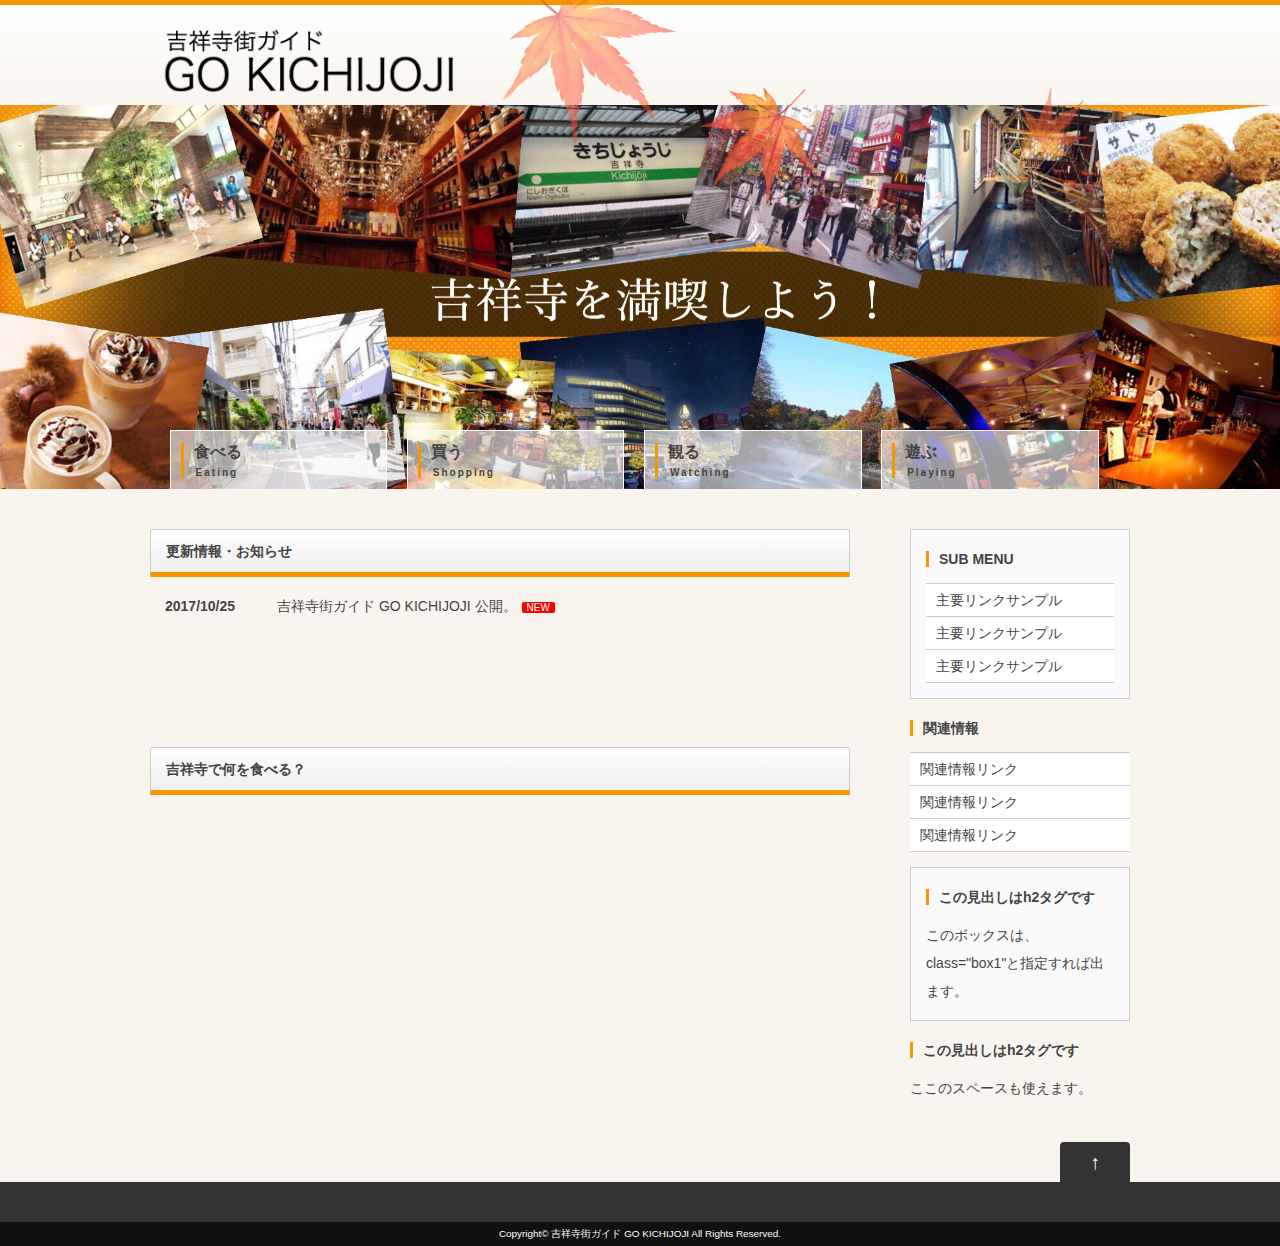
<file: index.html>
<!DOCTYPE html>
<html lang="ja">
<head>
<meta charset="UTF-8">
<meta http-equiv="X-UA-Compatible" content="IE=edge">
<title>吉祥寺街ガイド GO KICHIJOJI ホームページ</title>
<meta name="viewport" content="width=device-width, initial-scale=1">
<meta name="description" content="吉祥寺の紹介サイト。食べる・買う・観る・遊ぶの4つをテーマに吉祥寺の魅力を伝える">
<meta name="keywords" content="吉祥寺,東京,観光,買い物,レストラン">
<link rel="stylesheet" href="css/slide.css">
<link rel="stylesheet" href="css/style.css">
<script type="text/javascript" src="js/openclose.js"></script>
<!--[if lt IE 9]>
<script src="https://oss.maxcdn.com/html5shiv/3.7.2/html5shiv.min.js"></script>
<script src="https://oss.maxcdn.com/respond/1.4.2/respond.min.js"></script>
<![endif]-->
</head>

<body id="top">

<header>
<div id="inner">
<h1 id="logo"><a href="index.html"><img src="images/logo.png" width="300" height="50" alt="吉祥寺街ガイド GO KICHIJOJI"></a></h1>
</div>
<!--/inner-->
</header>

<!--スマホ用（480px以下端末）メニュー-->
<nav id="menubar-s">
<ul>
<li><a href="index.html">ホーム</a></li>
<li><a href="eat.html">食べる</a></li>
<li><a href="shop.html">買う</a></li>
<li><a href="watch.html">観る</a></li>
<li><a href="play.html">遊ぶ</a></li>
</ul>
</nav>

<div id="menu-mainimg">
<!--PC向け（481px以上）スライドショー-->
<aside id="mainimg">
<img src="images/1.jpg" alt="" id="slide1"/>
<img src="images/2.jpg" alt="" id="slide2"/>
<img src="images/3.jpg" alt="" id="slide3"/>
</aside>
<!--スマホ向け（480px以下）スライドショー-->
<aside id="mainimg-s">
<img src="images/1s.jpg" alt="" id="slide1s"/>
<img src="images/2s.jpg" alt="" id="slide2s"/>
<img src="images/3s.jpg" alt="" id="slide3s"/>
</aside>
<!--もみじ画像-->
<img src="images/headerimg.png" id="headerimg" alt="">
<!--PC用（481px以上端末）メニュー-->
<nav id="menubar">
<ul>
<li><a href="eat.html"><b>食べる</b><span><b>Eating</b></span></a></li>
<li><a href="shop.html"><b>買う</b><span><b>Shopping</b></span></a></li>
<li><a href="watch.html"><b>観る</b><span><b>Watching</b></span></a></li>
<li><a href="play.html"><b>遊ぶ</b><span><b>Playing</b></span></a></li>
</ul>
</nav>
</div>
<!--/menu-mainimg-->

<div id="contents">

<div id="main">

<section id="new">
<h2 id="newinfo_hdr" class="close">更新情報・お知らせ</h2>
<dl id="newinfo">
<dt>2017/10/25</dt>
<dd>吉祥寺街ガイド GO KICHIJOJI 公開。<span class="newicon">NEW</span></dd>
</dl>
</section>

<section>

<h2>吉祥寺で何を食べる？</h2>

</section>

</div>
<!--/main-->

<div id="sub">

<nav class="box1">
<h2>SUB MENU</h2>
<ul class="submenu mb10">
<li><a href="#">主要リンクサンプル</a></li>
<li><a href="#">主要リンクサンプル</a></li>
<li><a href="#">主要リンクサンプル</a></li>
</ul>
</nav>

<aside>
<h2>関連情報</h2>
<ul class="submenu">
<li><a href="#">関連情報リンク</a></li>
<li><a href="#">関連情報リンク</a></li>
<li><a href="#">関連情報リンク</a></li>
</ul>
</aside>

<div class="box1">
<section>
<h2>この見出しはh2タグです</h2>
<p>このボックスは、class="box1"と指定すれば出ます。</p>
</section>
</div>
<!--/box1-->

<section>
<h2>この見出しはh2タグです</h2>
<p>ここのスペースも使えます。</p>
</section>

</div>
<!--/sub-->

<p id="pagetop"><a href="#">↑ </a></p>

</div>
<!--/contents-->

<footer>

<div id="footermenu">
<ul>
</ul>
</div>
<!--/footermenu-->

<div id="copyright">
<small>Copyright&copy; <a href="index.html">吉祥寺街ガイド GO KICHIJOJI</a> All Rights Reserved.</small>
</div>

</footer>

<!--スマホ用更新情報　480px以下-->
<script type="text/javascript">
if (OCwindowWidth() <= 480) {
	open_close("newinfo_hdr", "newinfo");
}
</script>

<!--メニューの３本バー-->
<div id="menubar_hdr" class="close"><span></span><span></span><span></span></div>
<!--メニューの開閉処理条件設定　480px以下-->
<script type="text/javascript">
if (OCwindowWidth() <= 480) {
	open_close("menubar_hdr", "menubar-s");
}
</script>
</body>
</html>
</file>
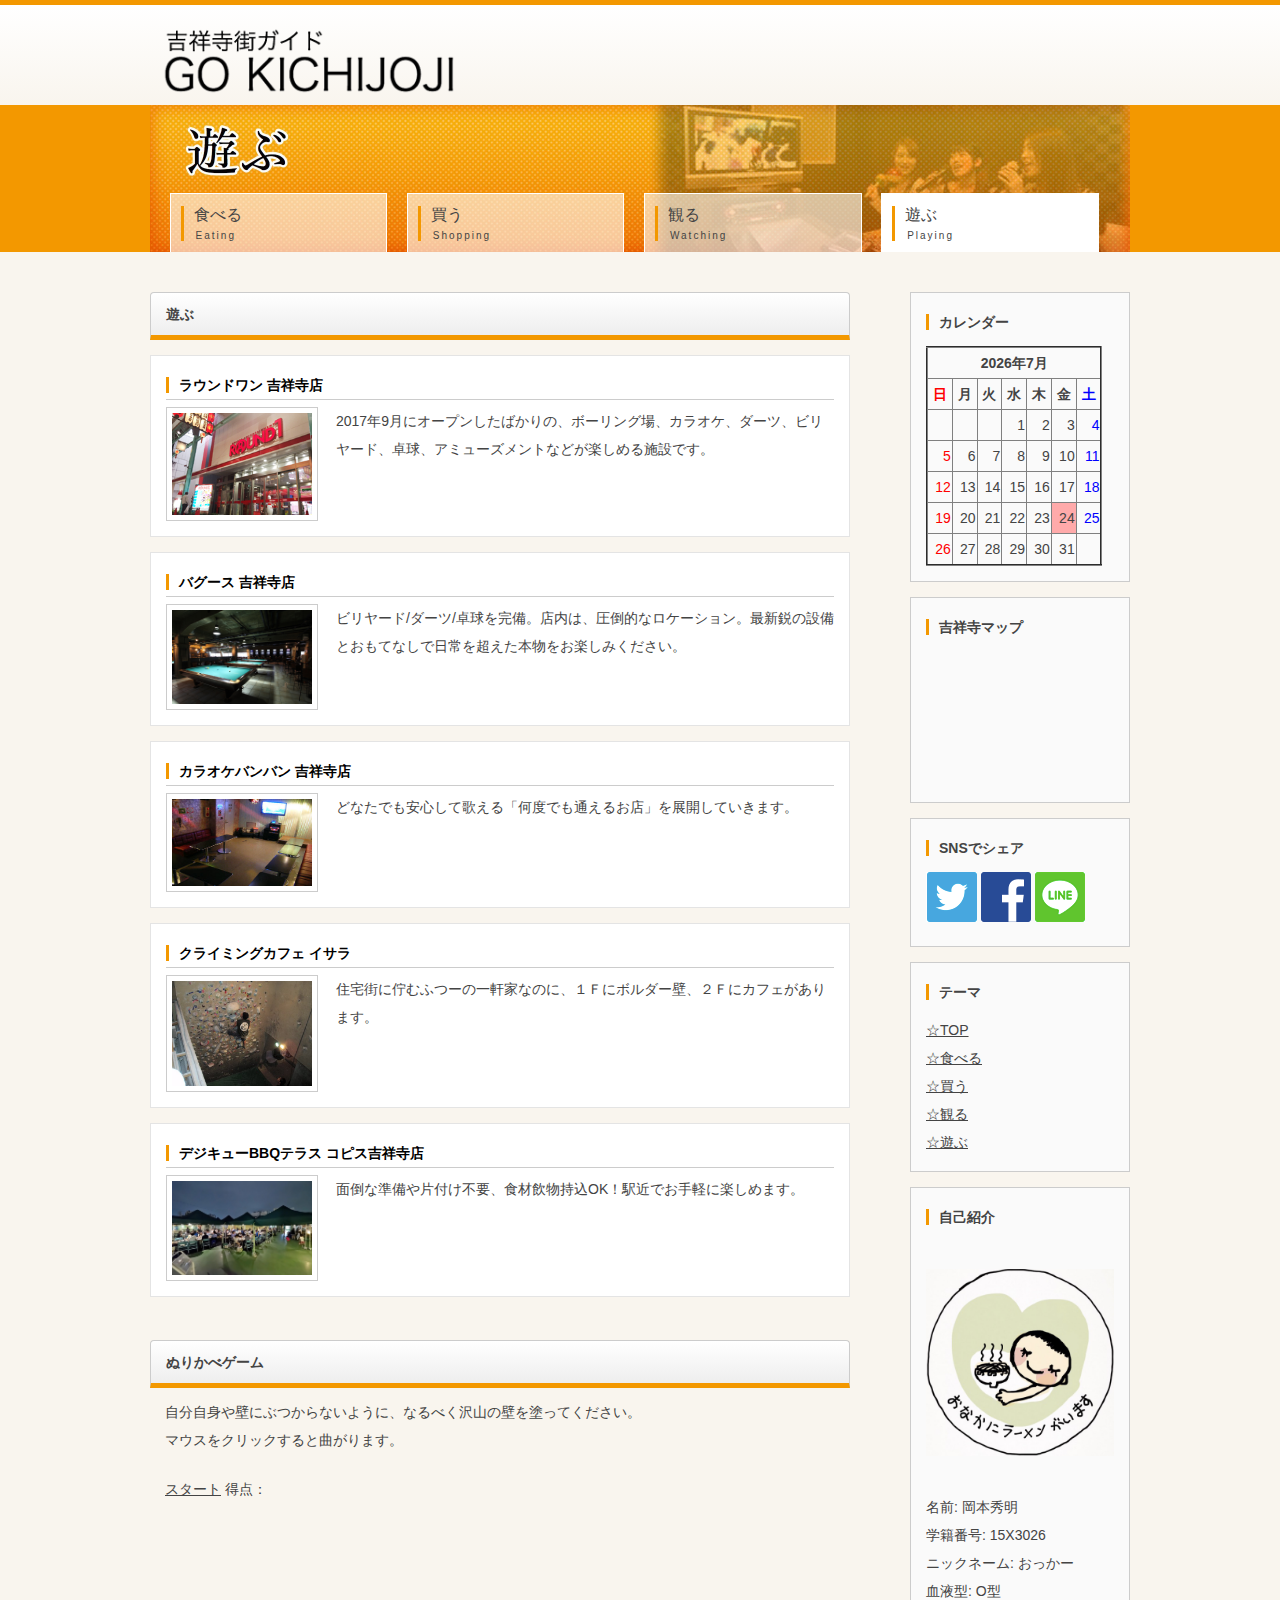
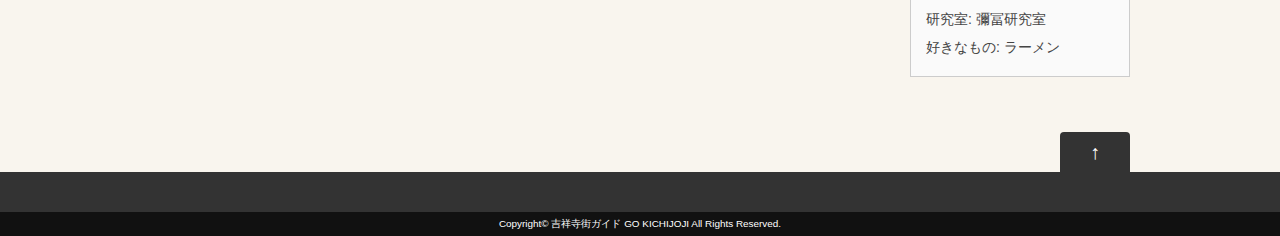
<file: play.html>
<!DOCTYPE html>
<html lang="ja">
<head>
<meta charset="UTF-8">
<meta http-equiv="X-UA-Compatible" content="IE=edge">
<title>吉祥寺街ガイド GO KICHIJOJI ホームページ</title>
<meta name="viewport" content="width=device-width, initial-scale=1">
<meta name="description" content="吉祥寺の紹介サイト。食べる・買う・観る・遊ぶの4つをテーマに吉祥寺の魅力を伝える">
<meta name="keywords" content="吉祥寺,東京,観光,買い物,レストラン">
<link rel="stylesheet" href="css/slide.css">
<link rel="stylesheet" href="css/style.css">
<script type="text/javascript" src="js/openclose.js"></script>
<!--[if lt IE 9]>
<script src="https://oss.maxcdn.com/html5shiv/3.7.2/html5shiv.min.js"></script>
<script src="https://oss.maxcdn.com/respond/1.4.2/respond.min.js"></script>
<![endif]-->
</head>

<body>

<header>
<div id="inner">
<h1 id="logo"><a href="index.html"><img src="images/logo.png" width="300" height="50" alt="吉祥寺街ガイド GO KICHIJOJI"></a></h1>
</div>
<!--/inner-->
</header>

<div id="menu-mainimg">
<aside id="mainimg">
<img src="images/img_play.jpg" alt=""/>
</aside>
<!--メニュー-->
<nav id="menubar">
<ul>
<li><a href="eat.html">食べる<span>Eating</span></a></li>
<li><a href="shop.html">買う<span>Shopping</span></a></li>
<li><a href="watch.html">観る<span>Watching</span></a></li>
<li class="current"><a href="play.html">遊ぶ<span>Playing</span></a></li>
</ul>
</nav>
</div>
<!--/menu-mainimg-->

<div id="contents">

<div id="main">

<section>

<h2>遊ぶ</h2>

<section class="list">
<a href="room2.html">
<h4>ラウンドワン 吉祥寺店</h4>
<figure><img src="images/play1.jpg" alt="写真の説明"></figure>
<p>2017年9月にオープンしたばかりの、ボーリング場、カラオケ、ダーツ、ビリヤード、卓球、アミューズメントなどが楽しめる施設です。</p>
</a>
</section>

<section class="list">
<a href="room2.html">
<h4>バグース 吉祥寺店</h4>
<figure><img src="images/play2.jpg" alt="写真の説明"></figure>
<p>ビリヤード/ダーツ/卓球を完備。店内は、圧倒的なロケーション。最新鋭の設備とおもてなしで日常を超えた本物をお楽しみください。</p>
</a>
</section>

<section class="list">
<a href="room2.html">
<h4>カラオケバンバン 吉祥寺店</h4>
<figure><img src="images/play3.jpg" alt="写真の説明"></figure>
<p>どなたでも安心して歌える「何度でも通えるお店」を展開していきます。</p>
</a>
</section>

<section class="list">
<a href="room2.html">
<h4>クライミングカフェ イサラ</h4>
<figure><img src="images/play4.jpg" alt="写真の説明"></figure>
<p>住宅街に佇むふつーの一軒家なのに、１Ｆにボルダー壁、２Ｆにカフェがあります。</p>
</a>
</section>

<section class="list">
<a href="room2.html">
<h4>デジキューBBQテラス コピス吉祥寺店</h4>
<figure><img src="images/play5.jpg" alt="写真の説明"></figure>
<p>面倒な準備や片付け不要、食材飲物持込OK！駅近でお手軽に楽しめます。</p>
</a>
</section>

<br>

</section>

<h2>ぬりかべゲーム</h2>
<p>自分自身や壁にぶつからないように、なるべく沢山の壁を塗ってください。<br>マウスをクリックすると曲がります。<br></p>

<section>
<script src="http://ajax.googleapis.com/ajax/libs/jquery/1.7.0/jquery.min.js"></script>
<script>
$(function() {
  $('#start').click(function() {
    $(this).hide();

    // 変数初期化
    var FLEN = 16;                  // フィールドの大きさ
    var px = 0, py = 1;             // プレイヤー座標
    var pd = 1;                     // プレイヤー方向(0:上 1:右 2:下 3:左)
    var score = 0;                  // 得点

    // フィールドを表示する。
    var field = '';
    for (var y = 0; y < FLEN; y++) {
      for (var x = 0; x < FLEN; x++) {
        field += '<span id="field_' + x + '_' + y + '">';
        if (x == 0 || x == FLEN - 1 || y == 0 || y == FLEN - 1) field += '■';
        else field += '□';
        field += '</span>';
      }
      field += '<br>';
    }
    $('#field').html(field);

    // マウス押下時に移動方向を時計回りに90度動かす。
    $(document).mousedown(function() {
      pd = (pd + 1) % 4;
      return false;
    })

    // 100ms毎に繰り返し
    var id = setInterval(function() {
      // 移動と当たり判定
      if (pd == 0) py--;
      else if (pd == 1) px++;
      else if (pd == 2) py++;
      else px--;
      var item = $('#field_' + px + '_' + py);
      if (item.html() == '□') {
        score++;
        $('#score').html(score);
      } else {
        clearInterval(id);
        $('#start').show();
      }
      item.html('●');
    }, 100);
  });
});

</script>
</section>
<section>
<div id="field"></div>
<p><a id="start" href="javascript:void(0)">スタート</a> 得点：<span id="score"></span></p>
</section>

</div>
<!--/main-->

<div id="sub">

<div class="box1">
<section>
<h2>カレンダー</h2>
<script language="javascript">
//日付と時間の設定
now = new Date();
year = now.getYear();
if (year < 1900) year += 1900;
mon = now.getMonth()+1;
day = now.getDate();
you = now.getDay();

//曜日の選択肢
youbi = new Array("&nbsp;日&nbsp;","&nbsp;月&nbsp;","&nbsp;火&nbsp;","&nbsp;水&nbsp;","&nbsp;木&nbsp;","&nbsp;金&nbsp;","&nbsp;土&nbsp;");
youbi_color = new Array("ff0000","","","","","","0000ff");

//表示の設定
today = year + "年" + mon + "月" + day + "日" + "(<font color='" + youbi_color[you] + "'>" + youbi[you] + "</font>)";

//画面に表示
//document.write(today);
//document.write("<hr>");

//1日
fday = new Date(year+"/"+mon+"/1");
fyou = fday.getDay();
//末日
    lday = new Array(31,28,31,30,31,30,31,31,30,31,30,31);
if ((year%4 == 0 && year%100 != 0) || (year%400 == 0)) {lday[1]++;}
//カレンダー表示
document.write("<table border='2'>");
document.write("<tr><th colspan='7'>"+year+"年"+mon+"月</th></tr>");
document.write("<tr>");
for (m = 0; m < 7; m++){
    document.write("<th><font color='" + youbi_color[m] + "'>" + youbi[m] + "</font></th>");
}
document.write("</tr>");
for (n = 0; n < 6; n++) {
    document.write("<tr>");
    for (m = 0; m < 7; m++){
        d = (n*7+m+1-fyou);
        if (day == d) {document.write("<td align='right' bgcolor='#ffaaaa'>");}
        else {document.write("<td align='right'>");}
        if (d > 0 && d <= lday[mon-1]) {document.write("<font color='" + youbi_color[m] + "'>" + d + "</font>");}
        else {document.write("&nbsp;");}
        document.write("</td>");
    }
    document.write("</tr>");
    if (d >= lday[mon-1]) break;
}
document.write("</table>");
</script>
</section>
</div>
<!--/box1-->

<div class="box1">
<section>
<h2>吉祥寺マップ</h2>
<div class="ggmap"><iframe src="https://www.google.com/maps/embed?pb=!1m18!1m12!1m3!1d30928.188859164904!2d139.55906556555084!3d35.709536038539945!2m3!1f0!2f0!3f0!3m2!1i1024!2i768!4f13.1!3m3!1m2!1s0x6018ee45e33d4305%3A0x770cb37aee4fd5e1!2z5p2x5Lqs6YO95q2m6JS16YeO5biCIOWQieelpeWvug!5e0!3m2!1sja!2sjp!4v1515671968773" width="400" height="300" frameborder="0" style="border:0" allowfullscreen></iframe></div>
</section>
</div>
<!--/box1-->

<div class="box1">
<section>
<h2>SNSでシェア</h2>
<a href="http://twitter.com/share?url="><img src="./images/twitter.png"></a>
<a href="https://www.facebook.com/sharer/sharer.php?u="><img src="./images/facebook.png"></a>
<a href="http://line.me/R/msg/text/?"><img src="./images/line.png"></a>
</section>
</div>
<!--/box1-->

<div class="box1">
<section>
<h2>テーマ</h2>
<a href="index.html">☆TOP<br></a>
<a href="eat.html">☆食べる<br></a>
<a href="shop.html">☆買う<br></a>
<a href="watch.html">☆観る<br></a>
<a href="play.html">☆遊ぶ<br></a>
</section>
</div>
<!--/box1-->

<div class="box1">
<section>
<h2>自己紹介</h2>
<p><br><img src="./images/me.png"><br><br>名前: 岡本秀明<br>学籍番号: 15X3026<br>ニックネーム: おっかー<br>血液型: O型<br>研究室: 彌冨研究室<br>好きなもの: ラーメン</p>
</section>
</div>
<!--/box1-->

</div>
<!--/sub-->

<p id="pagetop"><a href="#">↑ </a></p>

</div>
<!--/contents-->

<footer>

<div id="footermenu">
<ul>
</ul>
</div>
<!--/footermenu-->

<div id="copyright">
<small>Copyright&copy; <a href="index.html">吉祥寺街ガイド GO KICHIJOJI</a> All Rights Reserved.</small>
</div>

</footer>
</script>
</body>
</html>
</file>
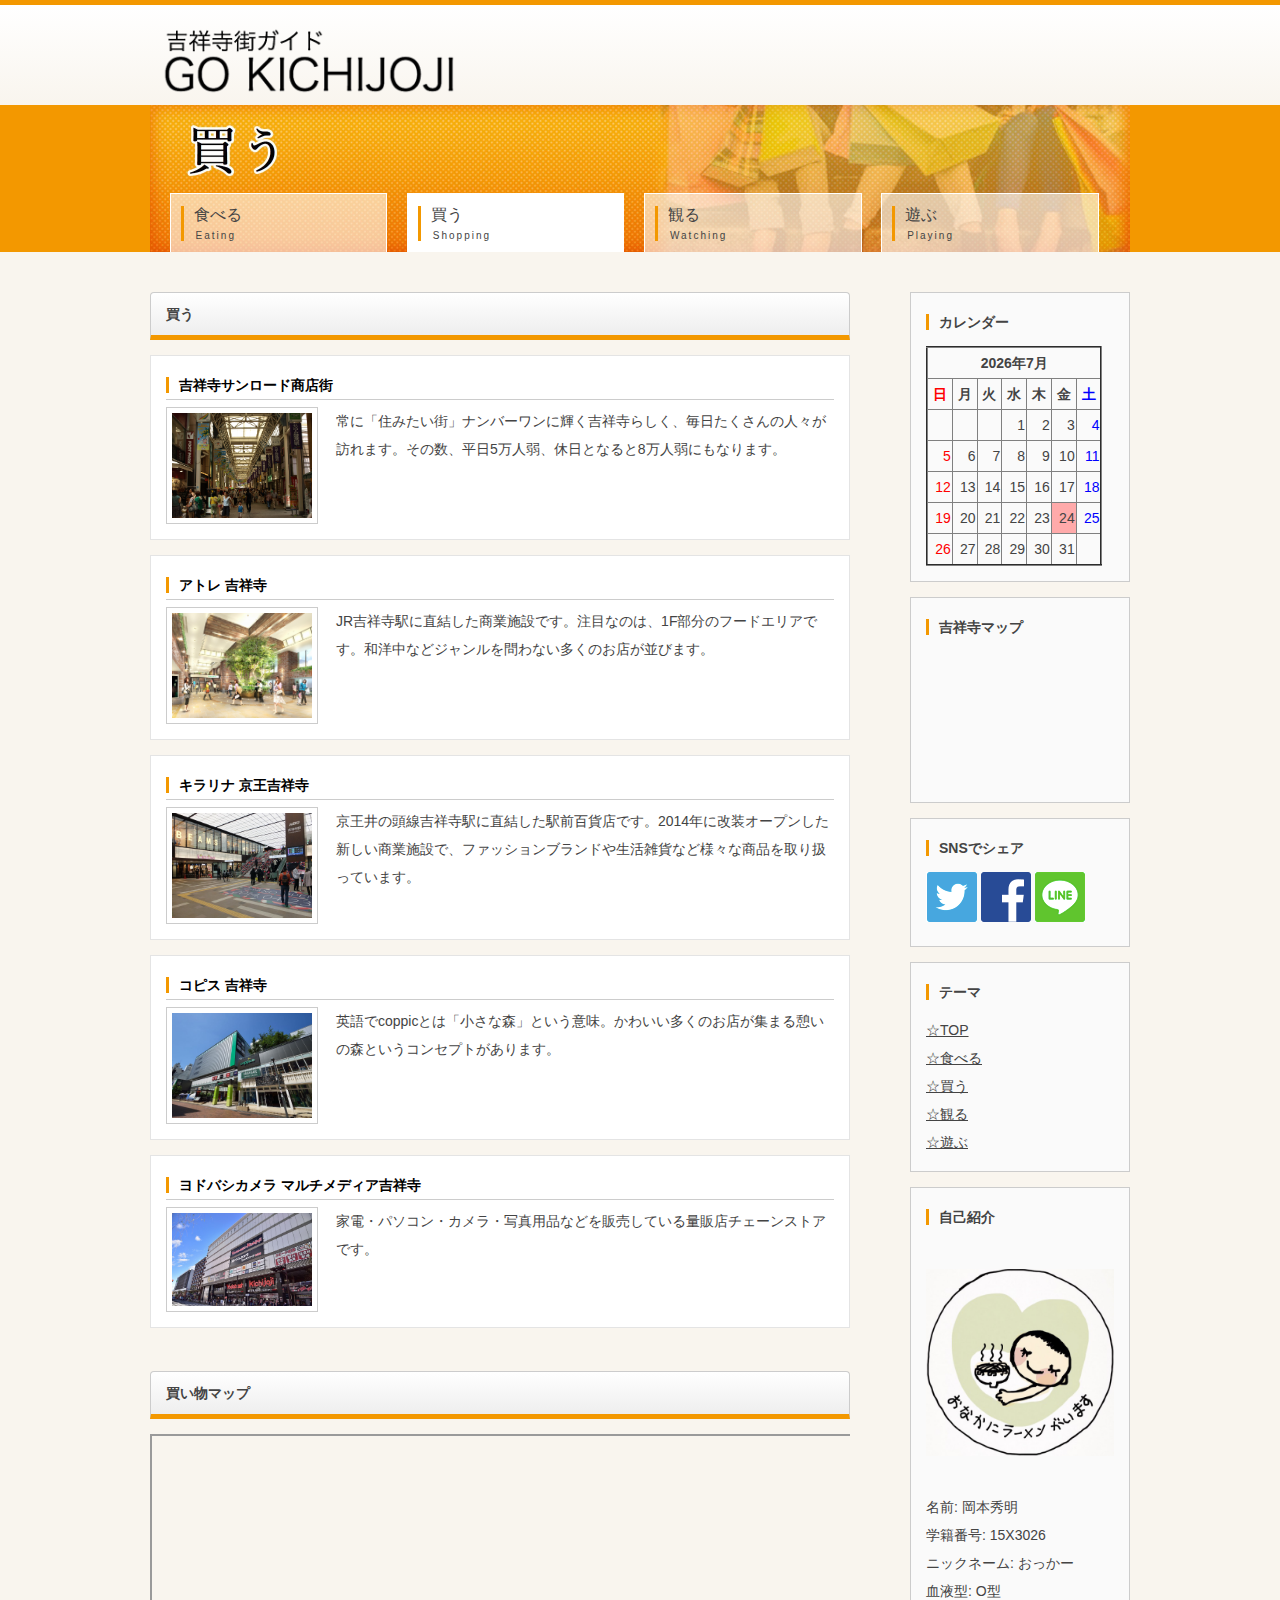
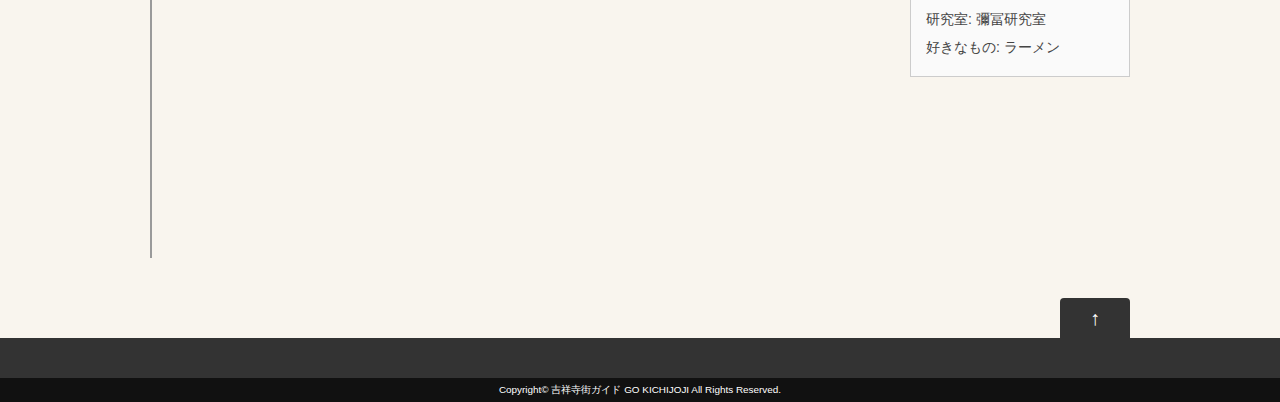
<file: shop.html>
<!DOCTYPE html>
<html lang="ja">
<head>
<meta charset="UTF-8">
<meta http-equiv="X-UA-Compatible" content="IE=edge">
<title>吉祥寺街ガイド GO KICHIJOJI ホームページ</title>
<meta name="viewport" content="width=device-width, initial-scale=1">
<meta name="description" content="吉祥寺の紹介サイト。食べる・買う・観る・遊ぶの4つをテーマに吉祥寺の魅力を伝える">
<meta name="keywords" content="吉祥寺,東京,観光,買い物,レストラン">
<link rel="stylesheet" href="css/slide.css">
<link rel="stylesheet" href="css/style.css">
<script type="text/javascript" src="js/openclose.js"></script>
<!--[if lt IE 9]>
<script src="https://oss.maxcdn.com/html5shiv/3.7.2/html5shiv.min.js"></script>
<script src="https://oss.maxcdn.com/respond/1.4.2/respond.min.js"></script>
<![endif]-->
</head>

<body>

<header>
<div id="inner">
<h1 id="logo"><a href="index.html"><img src="images/logo.png" width="300" height="50" alt="吉祥寺街ガイド GO KICHIJOJI"></a></h1>
</div>
<!--/inner-->
</header>

<div id="menu-mainimg">
<aside id="mainimg">
<img src="images/img_shop.jpg" alt=""/>
</aside>
<!--メニュー-->
<nav id="menubar">
<ul>
<li><a href="eat.html">食べる<span>Eating</span></a></li>
<li class="current"><a href="shop.html">買う<span>Shopping</span></a></li>
<li><a href="watch.html">観る<span>Watching</span></a></li>
<li><a href="play.html">遊ぶ<span>Playing</span></a></li>
</ul>
</nav>
</div>
<!--/menu-mainimg-->

<div id="contents">

<div id="main">

<section>

<h2>買う</h2>

<section class="list">
<a href="room2.html">
<h4>吉祥寺サンロード商店街</h4>
<figure><img src="images/shop1.jpg" alt="写真の説明"></figure>
<p>常に「住みたい街」ナンバーワンに輝く吉祥寺らしく、毎日たくさんの人々が訪れます。その数、平日5万人弱、休日となると8万人弱にもなります。</p>
</a>
</section>

<section class="list">
<a href="room2.html">
<h4>アトレ 吉祥寺</h4>
<figure><img src="images/shop2.jpg" alt="写真の説明"></figure>
<p>JR吉祥寺駅に直結した商業施設です。注目なのは、1F部分のフードエリアです。和洋中などジャンルを問わない多くのお店が並びます。</p>
</a>
</section>

<section class="list">
<a href="room2.html">
<h4>キラリナ 京王吉祥寺</h4>
<figure><img src="images/shop3.jpg" alt="写真の説明"></figure>
<p>京王井の頭線吉祥寺駅に直結した駅前百貨店です。2014年に改装オープンした新しい商業施設で、ファッションブランドや生活雑貨など様々な商品を取り扱っています。</p>
</a>
</section>

<section class="list">
<a href="room2.html">
<h4>コピス 吉祥寺</h4>
<figure><img src="images/shop4.jpg" alt="写真の説明"></figure>
<p>英語でcoppicとは「小さな森」という意味。かわいい多くのお店が集まる憩いの森というコンセプトがあります。</p>
</a>
</section>

<section class="list">
<a href="room2.html">
<h4>ヨドバシカメラ マルチメディア吉祥寺</h4>
<figure><img src="images/shop5.jpg" alt="写真の説明"></figure>
<p>家電・パソコン・カメラ・写真用品などを販売している量販店チェーンストアです。</p>
</a>
</section>

<br>

</section>

<h2>買い物マップ</h2>

<div class="ggmap"><iframe src="https://www.google.com/maps/d/u/0/embed?mid=1Uim4M4IDMT-GBNor_8zS9m89AnZbPRbG" width="640" height="480"></iframe></div>

</section>

</div>
<!--/main-->

<div id="sub">

<div class="box1">
<section>
<h2>カレンダー</h2>
<script language="javascript">
//日付と時間の設定
now = new Date();
year = now.getYear();
if (year < 1900) year += 1900;
mon = now.getMonth()+1;
day = now.getDate();
you = now.getDay();

//曜日の選択肢
youbi = new Array("&nbsp;日&nbsp;","&nbsp;月&nbsp;","&nbsp;火&nbsp;","&nbsp;水&nbsp;","&nbsp;木&nbsp;","&nbsp;金&nbsp;","&nbsp;土&nbsp;");
youbi_color = new Array("ff0000","","","","","","0000ff");

//表示の設定
today = year + "年" + mon + "月" + day + "日" + "(<font color='" + youbi_color[you] + "'>" + youbi[you] + "</font>)";

//画面に表示
//document.write(today);
//document.write("<hr>");

//1日
fday = new Date(year+"/"+mon+"/1");
fyou = fday.getDay();
//末日
    lday = new Array(31,28,31,30,31,30,31,31,30,31,30,31);
if ((year%4 == 0 && year%100 != 0) || (year%400 == 0)) {lday[1]++;}
//カレンダー表示
document.write("<table border='2'>");
document.write("<tr><th colspan='7'>"+year+"年"+mon+"月</th></tr>");
document.write("<tr>");
for (m = 0; m < 7; m++){
    document.write("<th><font color='" + youbi_color[m] + "'>" + youbi[m] + "</font></th>");
}
document.write("</tr>");
for (n = 0; n < 6; n++) {
    document.write("<tr>");
    for (m = 0; m < 7; m++){
        d = (n*7+m+1-fyou);
        if (day == d) {document.write("<td align='right' bgcolor='#ffaaaa'>");}
        else {document.write("<td align='right'>");}
        if (d > 0 && d <= lday[mon-1]) {document.write("<font color='" + youbi_color[m] + "'>" + d + "</font>");}
        else {document.write("&nbsp;");}
        document.write("</td>");
    }
    document.write("</tr>");
    if (d >= lday[mon-1]) break;
}
document.write("</table>");
</script>
</section>
</div>
<!--/box1-->

<div class="box1">
<section>
<h2>吉祥寺マップ</h2>
<div class="ggmap"><iframe src="https://www.google.com/maps/embed?pb=!1m18!1m12!1m3!1d30928.188859164904!2d139.55906556555084!3d35.709536038539945!2m3!1f0!2f0!3f0!3m2!1i1024!2i768!4f13.1!3m3!1m2!1s0x6018ee45e33d4305%3A0x770cb37aee4fd5e1!2z5p2x5Lqs6YO95q2m6JS16YeO5biCIOWQieelpeWvug!5e0!3m2!1sja!2sjp!4v1515671968773" width="400" height="300" frameborder="0" style="border:0" allowfullscreen></iframe></div>
</section>
</div>
<!--/box1-->

<div class="box1">
<section>
<h2>SNSでシェア</h2>
<a href="http://twitter.com/share?url="><img src="./images/twitter.png"></a>
<a href="https://www.facebook.com/sharer/sharer.php?u="><img src="./images/facebook.png"></a>
<a href="http://line.me/R/msg/text/?"><img src="./images/line.png"></a>
</section>
</div>
<!--/box1-->

<div class="box1">
<section>
<h2>テーマ</h2>
<a href="index.html">☆TOP<br></a>
<a href="eat.html">☆食べる<br></a>
<a href="shop.html">☆買う<br></a>
<a href="watch.html">☆観る<br></a>
<a href="play.html">☆遊ぶ<br></a>
</section>
</div>
<!--/box1-->

<div class="box1">
<section>
<h2>自己紹介</h2>
<p><br><img src="./images/me.png"><br><br>名前: 岡本秀明<br>学籍番号: 15X3026<br>ニックネーム: おっかー<br>血液型: O型<br>研究室: 彌冨研究室<br>好きなもの: ラーメン</p>
</section>
</div>
<!--/box1-->

</div>
<!--/sub-->

<p id="pagetop"><a href="#">↑ </a></p>

</div>
<!--/contents-->

<footer>

<div id="footermenu">
<ul>
</ul>
</div>
<!--/footermenu-->

<div id="copyright">
<small>Copyright&copy; <a href="index.html">吉祥寺街ガイド GO KICHIJOJI</a> All Rights Reserved.</small>
</div>

</footer>
</script>
</body>
</html>
</file>
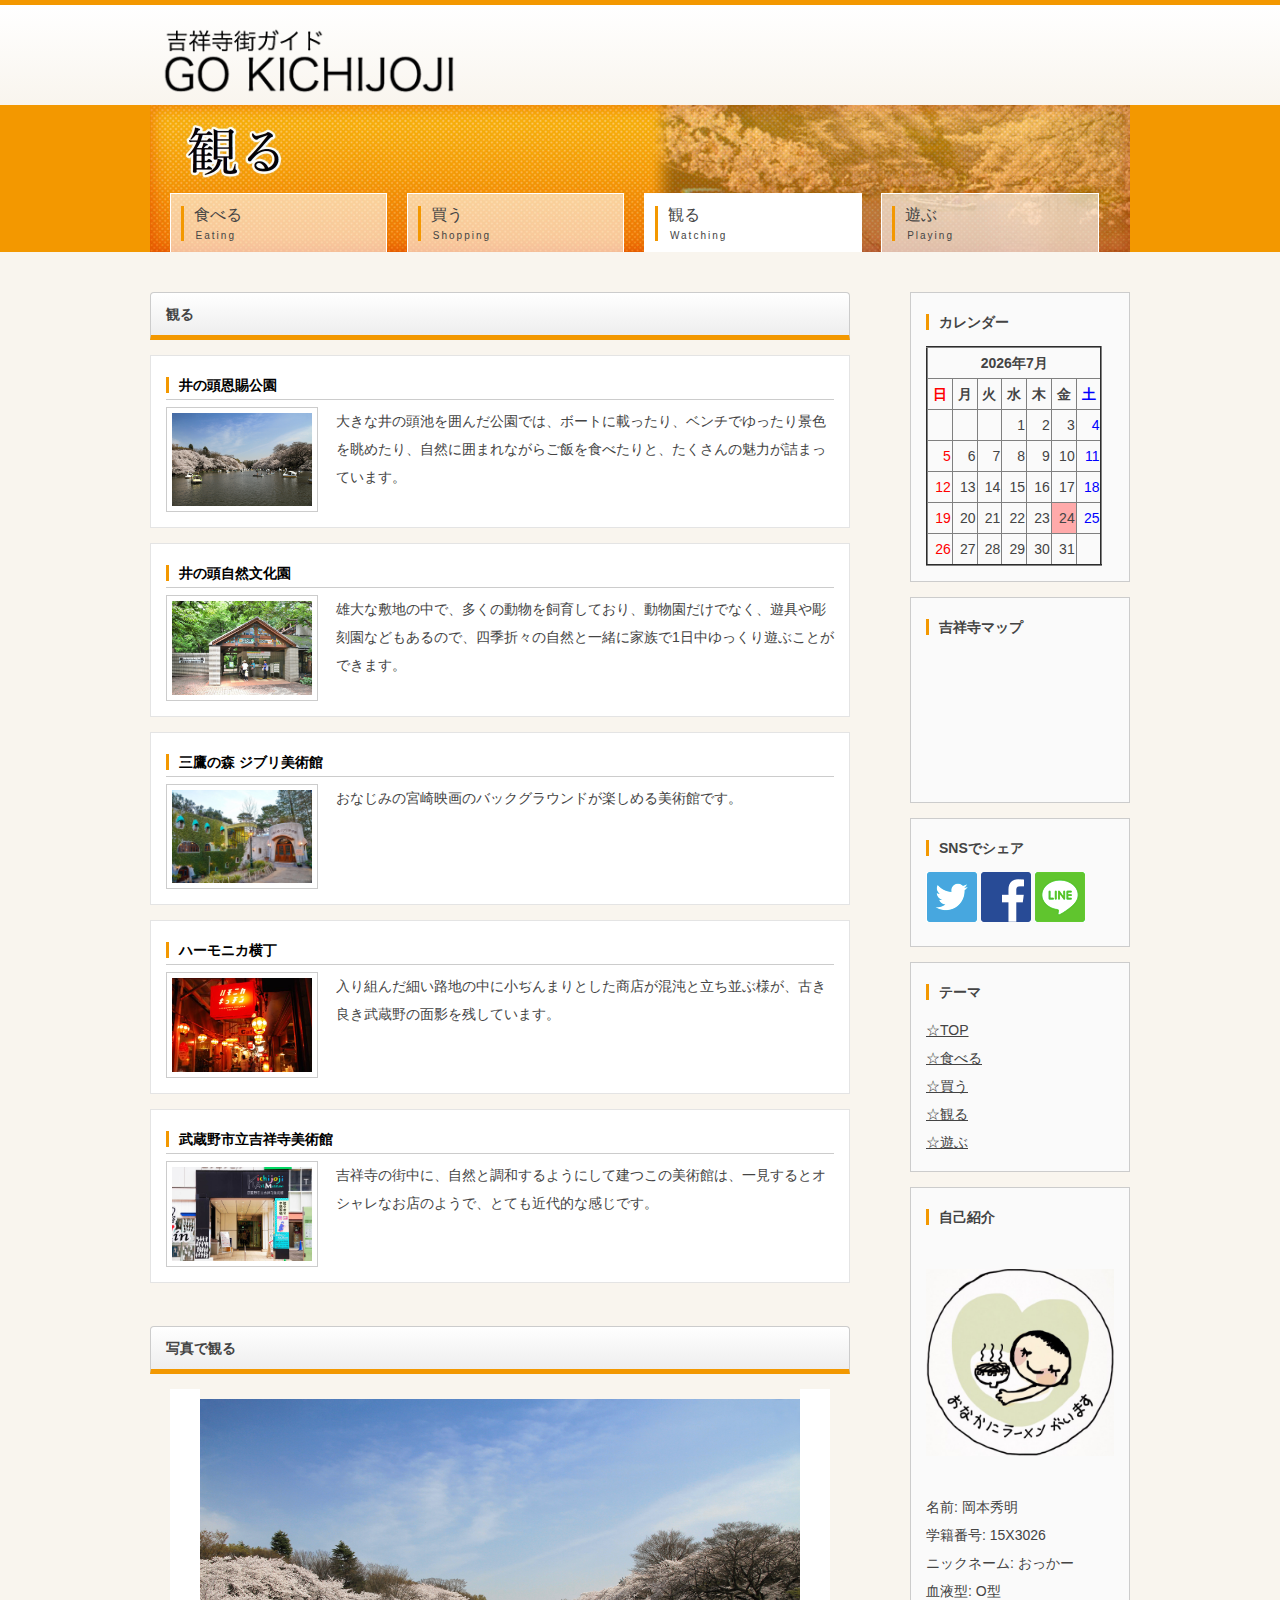
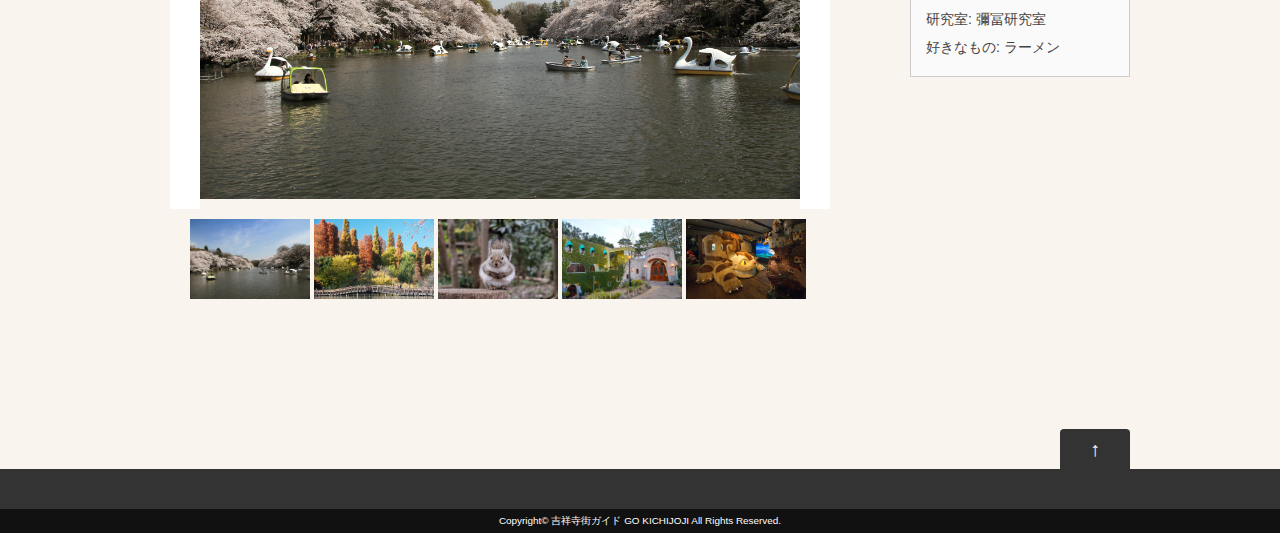
<file: watch.html>
<!DOCTYPE html>
<html lang="ja">
<head>
<meta charset="UTF-8">
<meta http-equiv="X-UA-Compatible" content="IE=edge">
<title>吉祥寺街ガイド GO KICHIJOJI ホームページ</title>
<meta name="viewport" content="width=device-width, initial-scale=1">
<meta name="description" content="吉祥寺の紹介サイト。食べる・買う・観る・遊ぶの4つをテーマに吉祥寺の魅力を伝える">
<meta name="keywords" content="吉祥寺,東京,観光,買い物,レストラン">
<link rel="stylesheet" href="css/slide.css">
<link rel="stylesheet" href="css/style.css">
<script type="text/javascript" src="js/openclose.js"></script>
<!--[if lt IE 9]>
<script src="https://oss.maxcdn.com/html5shiv/3.7.2/html5shiv.min.js"></script>
<script src="https://oss.maxcdn.com/respond/1.4.2/respond.min.js"></script>
<![endif]-->
</head>

<body>

<header>
<div id="inner">
<h1 id="logo"><a href="index.html"><img src="images/logo.png" width="300" height="50" alt="吉祥寺街ガイド GO KICHIJOJI"></a></h1>
</div>
<!--/inner-->
</header>

<div id="menu-mainimg">
<aside id="mainimg">
<img src="images/img_watch.jpg" alt=""/>
</aside>
<!--メニュー-->
<nav id="menubar">
<ul>
<li><a href="eat.html">食べる<span>Eating</span></a></li>
<li><a href="shop.html">買う<span>Shopping</span></a></li>
<li class="current"><a href="watch.html">観る<span>Watching</span></a></li>
<li><a href="play.html">遊ぶ<span>Playing</span></a></li>
</ul>
</nav>
</div>
<!--/menu-mainimg-->

<div id="contents">

<div id="main">

<section>

<h2>観る</h2>

<section class="list">
<a href="room2.html">
<h4>井の頭恩賜公園</h4>
<figure><img src="images/watch1.jpg" alt="写真の説明"></figure>
<p>大きな井の頭池を囲んだ公園では、ボートに載ったり、ベンチでゆったり景色を眺めたり、自然に囲まれながらご飯を食べたりと、たくさんの魅力が詰まっています。</p>
</a>
</section>

<section class="list">
<a href="room2.html">
<h4>井の頭自然文化園</h4>
<figure><img src="images/watch2.jpg" alt="写真の説明"></figure>
<p>雄大な敷地の中で、多くの動物を飼育しており、動物園だけでなく、遊具や彫刻園などもあるので、四季折々の自然と一緒に家族で1日中ゆっくり遊ぶことができます。</p>
</a>
</section>

<section class="list">
<a href="room2.html">
<h4>三鷹の森 ジブリ美術館</h4>
<figure><img src="images/watch3.jpg" alt="写真の説明"></figure>
<p>おなじみの宮崎映画のバックグラウンドが楽しめる美術館です。</p>
</a>
</section>

<section class="list">
<a href="room2.html">
<h4>ハーモニカ横丁</h4>
<figure><img src="images/watch4.jpg" alt="写真の説明"></figure>
<p>入り組んだ細い路地の中に小ぢんまりとした商店が混沌と立ち並ぶ様が、古き良き武蔵野の面影を残しています。</p>
</a>
</section>

<section class="list">
<a href="room2.html">
<h4>武蔵野市立吉祥寺美術館</h4>
<figure><img src="images/watch5.jpg" alt="写真の説明"></figure>
<p>吉祥寺の街中に、自然と調和するようにして建つこの美術館は、一見するとオシャレなお店のようで、とても近代的な感じです。</p>
</a>
</section>

<br>

</section>

<h2>写真で観る</h2>

<section id="stage">
  <input type="radio" id="r1" name="gal">
  <input type="radio" id="r2" name="gal">
  <input type="radio" id="r3" name="gal">
  <input type="radio" id="r4" name="gal">
  <input type="radio" id="r5" name="gal">
  <section id="thumbs">
    <label for="r1"><img src="images/watch6.jpg" width="120" height="68"></label>
    <label for="r2"><img src="images/watch7.jpg" width="120" height="68"></label>
    <label for="r3"><img src="images/watch8.jpg" width="120" height="68"></label>
    <label for="r4"><img src="images/watch9.jpg" width="120" height="68"></label>
    <label for="r5"><img src="images/watch10.jpg" width="120" height="68"></label>
  </section>
  <section id="photos">
    <div id="photo1"><img src="images/watch6.jpg" width="600" height="338"></div>
    <div id="photo2"><img src="images/watch7.jpg" width="600" height="338"></div>
    <div id="photo3"><img src="images/watch8.jpg" width="600" height="338"></div>
    <div id="photo4"><img src="images/watch9.jpg" width="600" height="338"></div>
    <div id="photo5"><img src="images/watch10.jpg" width="600" height="338"></div>
  </section>
  <section id="cover_left"></section>
  <section id="cover_right"></section>
</section>

</div>

<!--/main-->

<div id="sub">

<div class="box1">
<section>
<h2>カレンダー</h2>
<script language="javascript">
//日付と時間の設定
now = new Date();
year = now.getYear();
if (year < 1900) year += 1900;
mon = now.getMonth()+1;
day = now.getDate();
you = now.getDay();

//曜日の選択肢
youbi = new Array("&nbsp;日&nbsp;","&nbsp;月&nbsp;","&nbsp;火&nbsp;","&nbsp;水&nbsp;","&nbsp;木&nbsp;","&nbsp;金&nbsp;","&nbsp;土&nbsp;");
youbi_color = new Array("ff0000","","","","","","0000ff");

//表示の設定
today = year + "年" + mon + "月" + day + "日" + "(<font color='" + youbi_color[you] + "'>" + youbi[you] + "</font>)";

//画面に表示
//document.write(today);
//document.write("<hr>");

//1日
fday = new Date(year+"/"+mon+"/1");
fyou = fday.getDay();
//末日
    lday = new Array(31,28,31,30,31,30,31,31,30,31,30,31);
if ((year%4 == 0 && year%100 != 0) || (year%400 == 0)) {lday[1]++;}
//カレンダー表示
document.write("<table border='2'>");
document.write("<tr><th colspan='7'>"+year+"年"+mon+"月</th></tr>");
document.write("<tr>");
for (m = 0; m < 7; m++){
    document.write("<th><font color='" + youbi_color[m] + "'>" + youbi[m] + "</font></th>");
}
document.write("</tr>");
for (n = 0; n < 6; n++) {
    document.write("<tr>");
    for (m = 0; m < 7; m++){
        d = (n*7+m+1-fyou);
        if (day == d) {document.write("<td align='right' bgcolor='#ffaaaa'>");}
        else {document.write("<td align='right'>");}
        if (d > 0 && d <= lday[mon-1]) {document.write("<font color='" + youbi_color[m] + "'>" + d + "</font>");}
        else {document.write("&nbsp;");}
        document.write("</td>");
    }
    document.write("</tr>");
    if (d >= lday[mon-1]) break;
}
document.write("</table>");
</script>
</section>
</div>
<!--/box1-->

<div class="box1">
<section>
<h2>吉祥寺マップ</h2>
<div class="ggmap"><iframe src="https://www.google.com/maps/embed?pb=!1m18!1m12!1m3!1d30928.188859164904!2d139.55906556555084!3d35.709536038539945!2m3!1f0!2f0!3f0!3m2!1i1024!2i768!4f13.1!3m3!1m2!1s0x6018ee45e33d4305%3A0x770cb37aee4fd5e1!2z5p2x5Lqs6YO95q2m6JS16YeO5biCIOWQieelpeWvug!5e0!3m2!1sja!2sjp!4v1515671968773" width="400" height="300" frameborder="0" style="border:0" allowfullscreen></iframe></div>
</section>
</div>
<!--/box1-->

<div class="box1">
<section>
<h2>SNSでシェア</h2>
<a href="http://twitter.com/share?url="><img src="./images/twitter.png"></a>
<a href="https://www.facebook.com/sharer/sharer.php?u="><img src="./images/facebook.png"></a>
<a href="http://line.me/R/msg/text/?"><img src="./images/line.png"></a>
</section>
</div>
<!--/box1-->

<div class="box1">
<section>
<h2>テーマ</h2>
<a href="index.html">☆TOP<br></a>
<a href="eat.html">☆食べる<br></a>
<a href="shop.html">☆買う<br></a>
<a href="watch.html">☆観る<br></a>
<a href="play.html">☆遊ぶ<br></a>
</section>
</div>
<!--/box1-->

<div class="box1">
<section>
<h2>自己紹介</h2>
<p><br><img src="./images/me.png"><br><br>名前: 岡本秀明<br>学籍番号: 15X3026<br>ニックネーム: おっかー<br>血液型: O型<br>研究室: 彌冨研究室<br>好きなもの: ラーメン</p>
</section>
</div>
<!--/box1-->

</div>
<!--/sub-->

<p id="pagetop"><a href="#">↑ </a></p>

</div>
<!--/contents-->

<footer>

<div id="footermenu">
<ul>
</ul>
</div>
<!--/footermenu-->

<div id="copyright">
<small>Copyright&copy; <a href="index.html">吉祥寺街ガイド GO KICHIJOJI</a> All Rights Reserved.</small>
</div>

</footer>
</script>
</body>
</html>
</file>
<file: css/slide.css>
@charset "utf-8";

/*CSSスライドショー（アニメーション設定）
---------------------------------------------------------------------------*/
/*１枚目*/
@keyframes slide1 {
	0% {opacity: 0;}
	10% {opacity: 1;}
	30% {opacity: 1;}
	40% {opacity: 0;}
	100% {opacity: 0;}
}
/*２枚目*/
@keyframes slide2 {
	0% {opacity: 0;}
	30% {opacity: 0;}
	40% {opacity: 1;}
	60% {opacity: 1;}
	70% {opacity: 0;}
	100% {opacity: 0;}
}
/*３枚目*/
@keyframes slide3 {
	0% {opacity: 0;}
	60% {opacity: 0;}
	70% {opacity: 1;}
	90% {opacity: 1;}
	100% {opacity: 0;}
}
/*もみじ画像*/
@keyframes headerimg {
	0% {opacity: 0;}
	10% {opacity: 0;}
	60% {opacity: 1;}
	90% {opacity: 1;}
	100% {opacity: 0;}
}

/*CSSスライドショー（画像設定）
---------------------------------------------------------------------------*/
/*スライドショーとメニューを囲むブロック*/
#menu-mainimg {
	position: relative;
	margin-bottom: 40px;
	background: #f39800;
}
/*スライドショー画像を囲むブロック*/
#mainimg {
	width: 980px;
	height: auto;
	margin: 0 auto;
}
/*スマホ用スライドショーを表示させない設定*/
#mainimg-s {
	display: none;
}
/*スライドショー画像を囲むブロック（※トップページ）*/
#top #mainimg,
#top #mainimg-s {
	width: 100%;	/*画面幅一杯になるよう設定*/
	height: auto;
}
/*スライドショーの３枚画像の共通設定*/
#mainimg img,
#mainimg-s img {
	-webkit-animation-duration: 15s;	/*実行する時間。「s」は秒の事。*/
	animation-duration: 15s;			/*同上*/
	-webkit-animation-iteration-count:infinite;	/*実行する回数。「infinite」は無限に繰り返す意味。*/
	animation-iteration-count:infinite;			/*同上*/
	width: 100%;
	height: auto;
	vertical-align: bottom;
}
/*１枚目*/
#slide1,#slide1s {
	-webkit-animation-name: slide1;		/*上で設定しているキーフレーム（keyframes）の名前*/
	animation-name: slide1;				/*同上*/
	position: relative;
}
/*２枚目*/
#slide2,#slide2s {
	-webkit-animation-name: slide2;		/*上で設定しているキーフレーム（keyframes）の名前*/
	animation-name: slide2;				/*同上*/
	position: absolute;
	left:0px;
	top:0px;
}
/*３枚目*/
#slide3,#slide3s {
	-webkit-animation-name: slide3;		/*上で設定しているキーフレーム（keyframes）の名前*/
	animation-name: slide3;				/*同上*/
	position: absolute;
	left:0px;
	top:0px;
}
/*もみじ画像*/
#headerimg {
	-webkit-animation-duration: 15s;	/*実行する時間。「s」は秒の事。*/
	animation-duration: 15s;			/*同上*/
	-webkit-animation-iteration-count:infinite;	/*実行する回数。「infinite」は無限に繰り返す意味。*/
	animation-iteration-count:infinite;			/*同上*/
	position:absolute;
	left:500px;
	top:-140px;
	width: 50%;
	-webkit-animation-name: headerimg;		/*上で設定しているキーフレーム（keyframes）の名前*/
	animation-name: headerimg;				/*同上*/
}

/*画面幅800px以下の設定
---------------------------------------------------------------------------*/
@media screen and (max-width:800px){
	
#mainimg {
	width: auto;
	padding-bottom: 140px;
	overflow: hidden;
}
/*もみじ画像の場所*/
#headerimg {
	position:absolute;
	left:40%;
	top:-50px;
}

}



/*画面幅480px以下の設定
---------------------------------------------------------------------------*/
@media screen and (max-width:480px){

/*PC用スライドショーを表示させない設定*/
#top #mainimg {
	display: none;
}
#mainimg {
	padding-bottom: 0;
}
/*スマホ用スライドショーを表示させる設定*/
#mainimg-s {
	display: block;
}
/*もみじ画像を表示させない*/
#headerimg {
	display: none;
}

}
</file>
<file: css/style.css>
@charset "utf-8";


/*PC・タブレット・スマホ共通設定
---------------------------------------------------------------------------*/

/*全体の設定
---------------------------------------------------------------------------*/
body {
	margin: 0px;
	padding: 0px;
	color: #444;	/*全体の文字色*/
	font-family:"游明朝","Yu Mincho","游明朝体","YuMincho","ヒラギノ明朝 Pro W3","Hiragino Mincho Pro","ヒラギノ角ゴ Pro W3","Hiragino Kaku Gothic Pro","メイリオ",Meiryo, Osaka,"ＭＳ Ｐゴシック","MS PGothic",sans-serif;	/*フォント指定*/
	font-size: 14px;	/*文字サイズ*/
	line-height: 2;		/*行間*/
	background: #f9f5ee;	/*背景色*/
	-webkit-text-size-adjust: none;
}
h1,h2,h3,h4,h5,p,ul,ol,li,dl,dt,dd,form,figure,form{margin:0px;padding:0px;}
ul{list-style-type:none;}
img{border:none;max-width:100%;height:auto;}
table{border-collapse:collapse;font-size:100%;border-spacing:0;}
iframe{width:100%;}

/*リンク（全般）設定
---------------------------------------------------------------------------*/
a {
	color: #444;	/*リンクテキストの色*/
	-webkit-transition: 0.5s;	/*マウスオン時の移り変わるまでの時間設定。0.5秒。*/
	transition: 0.5s;			/*同上*/
}
a:hover {
	color: #f39800;			/*マウスオン時の文字色（全体）*/
	text-decoration: none;	/*マウスオン時に下線を消す設定。残したいならこの１行削除。*/
}

/*ヘッダー（サイトロゴが入った最上段のブロック）
---------------------------------------------------------------------------*/
/*ヘッダーブロック*/
header {
	width: 100%;	/*横一杯使う為に100%指定*/
	border-top: 5px solid #f39800;	/*上部の線の幅、線種、色*/
	background: #fff;	/*背景色（古いブラウザ用）*/
	background: -webkit-gradient(linear, left top, left bottom, from(#fff), to(#f9f5ee));	/*グラデーション*/
	background: -webkit-linear-gradient(#fff, #f9f5ee);	/*同上*/
	background: linear-gradient(#fff, #f9f5ee);			/*同上*/
}
/*サイト幅にしたheader内のブロック*/
header #inner {
	width: 980px;	/*幅。「#menubar ul」と「#contents」と数字を揃える。*/
	height: 100px;	/*高さ*/
	margin: 0 auto;
	position: relative;
	z-index: 100;
}
/*ロゴ画像*/
header #logo {
	position: absolute;
	left: 10px;	/*header #innerに対して左から10pxの場所に配置*/
	top: 20px;	/*header #innerに対して上から20pxの場所に配置*/
}
/*電話番号パーツ*/
header #tel {
	font-family:"ヒラギノ角ゴ Pro W3", "Hiragino Kaku Gothic Pro", "メイリオ", Meiryo;	/*フォント種類*/
	position: absolute;
	right:10px;	/*header #innerに対して右から10pxの場所に配置*/
	top:50px;	/*header #innerに対して上から50pxの場所に配置*/
	background: url(../images/icon_tel.png) no-repeat left center/15px;	/*電話アイコンの読み込み*/
	padding-left: 25px;
	font-size: 24px;	/*文字サイズ*/
	letter-spacing: 0.1em;	/*文字間隔を少し広くとる設定。通常がいいならこの行削除。*/
}
/*電話番号パーツの受付時間部分*/
header #tel span {
	font-size: 12px;	/*文字サイズ*/
	letter-spacing: normal;	/*文字間隔を通常にする設定*/
}

/*「ご予約・お問い合わせはこちらから」ボタン
---------------------------------------------------------------------------*/
#contact {
	position: absolute;
	right: 10px;	/*header #innerに対して右から10pxの場所に配置*/
	top: 0px;	/*header #innerに対して上から0pxの場所に配置*/
	font-size: 18px;	/*文字サイズ*/
}
#contact a {
	text-decoration: none;
	display: inline-block;
	background: #638c0b;	/*背景色（古いブラウザ用）*/
	background: -webkit-gradient(linear, left top, left bottom, from(#7fb30e), to(#638c0b));	/*グラデーション*/
	background: -webkit-linear-gradient(#7fb30e, #638c0b);	/*同上*/
	background: linear-gradient(#7fb30e, #638c0b);			/*同上*/
	color: #FFF;	/*文字色*/
	padding: 4px 20px 8px;	/*上、左右、下へのボックス内の余白*/
	border-radius: 0px 0px 8px 8px;	/*角丸のサイズ。左上、右上、右下、左下。*/
	box-shadow: 0px 4px 8px rgba(0,0,0,0.2);	/*右へ、下へ、ぼかし幅の順の影の設定。rgba以降は色の設定。「0,0,0」はrgbでの色で、黒。「0.2」が透明度で20%の意味。*/
	text-shadow: #47630a 0px -1px;	/*色、右へ、下へ、テキストの影の設定。下にマイナス設定をしているので上に影が入る事になる。*/
}
/*マウスオン時*/
#contact a:hover {
	padding: 8px 20px 12px;	/*上、左右、下へのボックス内の余白*/
}

/*メインメニュー
---------------------------------------------------------------------------*/
#menubar {
	position: absolute;
	left: 0px;		/*「#menu-mainimg」に対して左から0pxの場所に配置。*/
	bottom: 0px;	/*「#menu-mainimg」に対して下から0pxの場所に配置。*/
	width: 100%;
}
#menubar ul {
	width: 980px;	/*幅。「header #inner」と「#contents」と数字を揃える。*/
	margin: 0 auto;
}
/*メニュー１個あたりの設定*/
#menubar li {
	float: left;	/*左に回り込み*/
	border-left: 1px solid #fff;	/*左の線の幅、線種、色*/
	border-top: 1px solid #fff;		/*左の線の幅、線種、色*/
	border-right: 1px solid #fff;	/*左の線の幅、線種、色*/
	width: 22%;	/*メニュー幅*/
	margin-left: 2%;	/*メニュー同士の余白*/
	font-size: 16px;	/*文字サイズ*/
	line-height: 1.6;	/*行間*/
}
#menubar li a {
	display: block;
	text-decoration: none;
	background: #fff;	/*背景色（古いブラウザ用）*/
	background: rgba(255,255,255,0.6);	/*背景色。rgbaでの設定で左３つの数字が色指定。最後の小数点が透明度。*/
	padding: 8px 0px 8px 10px;	/*上、右、下、左への余白*/
}
#menubar li a::first-letter {
	border-left: 3px solid #f39800;	/*左側のアクセント用ラインの幅、線種、色*/
	padding-left: 10px;	/*アクセントラインと文字の間にとる余白*/
	padding-bottom: 18px;
}
/*英語表記*/
#menubar li span {
	display: block;
	font-size: 10px;	/*文字サイズ*/
	padding-left: 15px;	/*アクセントラインと文字の間にとる余白*/
	letter-spacing: 0.2em;	/*文字間隔を少し広くとる設定。通常がいいならこの行削除。*/
}
/*マウスオン時、現在表示中のメニュー設定*/
#menubar a:hover,
#menubar li.current a {
	background: #fff;	/*背景色*/
}
/*スマホ用メニューを表示させない*/
#menubar-s {
	display: none;
}
/*３本バーアイコンを表示させない*/
#menubar_hdr {
	display: none;
}

/*コンテンツ（左右ブロックを囲むボックス）
---------------------------------------------------------------------------*/
#contents {
	clear: both;
	width: 980px;	/*幅。「header #inner」と「#menubar ul」と数字を揃える。*/
	margin: 0 auto;
}

/*メインコンテンツ
---------------------------------------------------------------------------*/
#main {
	float: left;	/*左側に回り込み*/
	width: 700px;	/*幅*/
}
/*mainコンテンツのh2タグの設定*/
#main h2 {
	clear: both;
	margin-bottom: 15px;
	font-size: 100%;
	background: #fff;	/*背景色（古いブラウザ用）*/
	background: -webkit-gradient(linear, left top, left bottom, from(#fff), to(#eee));	/*グラデーション*/
	background: -webkit-linear-gradient(#fff, #eee);	/*同上*/
	background: linear-gradient(#fff, #eee);			/*同上*/
	padding: 7px 15px;	/*上下、左右への余白*/
	border-radius: 4px 4px 0px 0px;	/*角丸のサイズ*/
	border-left: solid 1px #ccc;		/*左側への線の線種、幅、色*/
	border-top: solid 1px #ccc;		/*上側への線の線種、幅、色*/
	border-right: solid 1px #ccc;	/*右側への線の線種、幅、色*/
	border-bottom: solid 5px #f39800;	/*下側への線の線種、幅、色*/
}
/*mainコンテンツのh3タグの設定*/
#main h3 {
	clear: both;
	margin-bottom: 15px;
	font-size: 100%;
	background: #FFF;	/*背景色*/
	padding: 4px 15px;	/*上下、左右への余白*/
	border: 1px solid #e4e4e4;	/*枠線の幅、線種、色*/
	border-radius: 4px;	/*角丸のサイズ*/
}
/*mainコンテンツのh3タグの１文字目への設定*/
#main h3::first-letter {
	border-left: 3px solid #f39800;	/*左側のアクセント用ラインの幅、線種、色*/
	padding-left: 10px;	/*アクセントラインと文字の間にとる余白*/
}
/*mainコンテンツの段落タグ設定*/
#main p {
	padding: 7px 15px 14px;	/*上、左右、下への余白*/
}
#main p + p {
	padding-top: 0px;
}
#main h2 + p,
#main h3 + p {
	padding-top: 0px;
	margin-top: -5px;
}

/*「お部屋のご紹介」と「ご宿泊プラン」の各ブロック
---------------------------------------------------------------------------*/
/*各ボックスの設定*/
#main section.list,
#main section.list2 {
	background: #fff;	/*背景色*/
	border: 1px solid #e4e4e4;	/*枠線の幅、線種、色*/
	margin-bottom: 15px;	/*ボックスの下に空ける余白*/
	position: relative;
	overflow: hidden;
}
#main section.list2 {
	padding: 15px;
}
#main section.list a {
	padding: 15px;
	text-decoration: none;
	display: block;
	overflow: hidden;
}
/*ボックス内の段落タグ設定*/
#main section.list p,
#main section.list2 p {
	padding: 0px;
	margin-left: 170px;	/*左側の写真幅とのバランスをとって設定*/	
}
/*ボックス内の写真設定*/
#main section.list figure img,
#main section.list2 figure img {
	float: left;	/*画像を左へ回り込み*/
	width: 140px;		/*写真の幅*/
	background: #fff;	/*画像の背景色。ここでは枠線と画像の間の色になります。*/
	padding: 5px;			/*余白。ここに上の行で設定した背景色が出ます。*/
	border: 1px solid #CCC;	/*枠線の幅、線種、色*/
}
/*ボックス内のh4タグ設定*/
#main section.list h4,
#main section.list2 h4 {
	font-size: 100%;
	margin-bottom: 0.5em;
	color: #000;		/*文字色*/
	border-bottom: 1px solid #CCC;	/*下線の幅、線種、色*/
}
/*ボックス内のh4タグの１文字目への設定*/
#main section.list h4::first-letter,
#main section.list2 h4::first-letter {
	border-left: 3px solid #f39800;	/*左側の線の幅、線種、色*/
	padding-left: 10px;	/*線と文字との余白*/
}
/*マウスオン時のボックス*/
#main section.list a:hover {
	background:#FCFDCA;
}

/*「ご宿泊プラン」の各ブロック内のテーブル
---------------------------------------------------------------------------*/
#main section.list table,
#main section.list2 table {
	font-size: 12px;	/*文字サイズ*/
	background: #FFF;	/*背景色*/
	width: 74%;		/*テーブル幅*/
	margin-bottom: 5px;
	margin-left: 170px;	/*左側の写真幅とのバランスをとって設定*/	
}
#main section.list table,#main section.list table td,#main section.list table th,
#main section.list2 table,#main section.list2 table td,#main section.list2 table th {
	border: 1px solid #CCC;	/*枠線の幅、線種、色*/
}
#main section.list table td,#main section.list table th,
#main section.list2 table td,#main section.list2 table th {
	padding: 1%;	/*テーブル内の余白*/
}
/*色のついた見出しブロック*/
#main section.list table th,
#main section.list2 table th {
	width: 20%;		/*幅*/
	text-align: center;		/*文字をセンタリング*/
	font-weight: normal;	/*デフォルトの太字を標準にする設定*/
	background: #f3f3f3;	/*背景色*/
}
/*白い説明用ブロック*/
#main section.list table td,
#main section.list2 table td {
	width: 30%;	/*幅*/
}

/*サブコンテンツ
---------------------------------------------------------------------------*/
#sub {
	float: right;	/*右に回り込み*/
	width: 220px;	/*幅*/
}
/*subコンテンツ内のh2タグ設定*/
#sub h2 {
	font-size: 100%;
	padding-bottom: 10px;
}
/*subコンテンツのh2タグの１文字目への設定*/
#sub h2::first-letter {
	border-left: 3px solid #f39800;	/*左側のアクセント用ラインの幅、線種、色*/
	padding-left: 10px;
}

/*サブコンテンツ内のメニュー
---------------------------------------------------------------------------*/
/*メニュー全体の設定*/
#sub ul.submenu {
	margin-bottom: 15px;	/*メニューブロックの下に空けるスペース*/
	border-top: solid 1px #ccc;	/*上の線の線種、幅、色*/
}
/*メニュー１個ごとの設定*/
#sub ul.submenu li {
	background: #fff;	/*背景色*/
	border-bottom: solid 1px #ccc;	/*下の線の線種、幅、色*/
}
#sub ul.submenu li a {
	text-decoration: none;
	display: block;
	padding: 2px 10px;	/*メニュー内の余白。上下、左右への設定。*/
}

/*サブコンテンツ内のbox1
---------------------------------------------------------------------------*/
#sub .box1 {
	padding: 15px;			/*ボックス内の余白*/
	margin-bottom: 15px;	/*ボックスの下に空けるスペース*/
	background: #fafafa;	/*背景色*/
	border: solid 1px #ccc;	/*線の線種、幅、色*/
}
/*box1内のメニューの設定*/
#sub .box1 ul.submenu {
	margin-bottom: 0px;
}

/*フッター設定
---------------------------------------------------------------------------*/
footer {
	clear: both;
	background: #333;	/*背景色*/
	color: #fff;	/*文字色*/
	font-size: 85%;	/*文字サイズ*/
}
footer a {
	color: #fff;
}
footer a:hover {
	color: #fff;
}
footer .pr {
	display: block;
	font-size: 80%;
}

/*フッターメニュー
---------------------------------------------------------------------------*/
/*ボックス全体*/
#footermenu {
	width: 940px;	/*幅*/
	margin: 0 auto;
	overflow: hidden;
	padding: 20px 0px;
}
/*１行分の設定*/
#footermenu ul {
	float: left;	/*左に回り込み*/
	width: 18%;		/*幅。今回は５列作ったのでここの幅18%と下のpaddingの2%でトータル20%になるよう設定。列に応じて調整して下さい。*/
	padding-right: 2%;
}

/*コピーライト
---------------------------------------------------------------------------*/
#copyright {
	clear: both;
	text-align: center;
	background: #111;	/*背景色*/
}
#copyright a {
	text-decoration: none;
}

/*トップページ内「更新情報・お知らせ」ブロック
---------------------------------------------------------------------------*/
/*ブロック全体の設定*/
#new dl{
	padding-left: 15px;
	margin-bottom: 15px;
	overflow: auto;	/*高さ指定を超えるとiframe風にスクロールが出る設定。全部表示させたいならこの行と下のheightの行を削除。*/
	height: 140px;	/*ボックスの高さ*/
}
/*日付設定*/
#new dt {
	font-weight: bold;	/*太字にする設定。標準がいいならこの行削除。*/
	float: left;
	width: 8em;
}
/*記事設定*/
#new dd {
	padding-left: 8em;
}

/*テーブル
---------------------------------------------------------------------------*/
/*ta1設定*/
.ta1 {
	width: 100%;
	margin-bottom: 15px;
	background: #fff;	/*背景色*/
}
.ta1, .ta1 td, .ta1 th {
	border: 1px solid #999;	/*テーブルの枠線の幅、線種、色*/
	padding: 10px;	/*ボックス内の余白*/
	word-break: break-all;
}
/*テーブル１行目に入った見出し部分*/
.ta1 th.tamidashi {
	width: auto;
	text-align: left;	/*左よせ*/
	background: #cce6f6;	/*背景色*/
}
/*左側ボックス*/
.ta1 th {
	width: 140px;	/*幅*/
	text-align: center;	/*センタリング*/
	background: #f0f0f0;	/*背景色*/
}

/*PAGE TOP設定
---------------------------------------------------------------------------*/
#pagetop {
	clear: both;
	padding-top: 40px;
}
#pagetop a {
	color: #FFF;		/*文字色*/
	font-size: 20px;	/*文字サイズ*/
	padding: 0px 30px;	/*上下、左右へのボックス内余白*/
	background: #333;	/*背景色*/
	text-decoration: none;
	text-align: center;
	display: block;
	float: right;
	border-radius: 4px 4px 0px 0px;	/*角丸のサイズ。左上、右上、右下、左下。*/
}
/*マウスオン時*/
#pagetop a:hover {
	background-color: #999;	/*背景色*/
	color: #FFF;			/*文字色*/
}

/*NEWアイコン
---------------------------------------------------------------------------*/
.newicon {
	background: #F00;	/*背景色*/
	color: #FFF;		/*文字色*/
	font-size: 10px;	/*文字サイズ*/
	border-radius: 2px;	/*角丸のサイズ*/
	padding: 0px 5px;
	margin: 0px 5px;
}

/*その他
---------------------------------------------------------------------------*/
.look {background: #dcdcdc;}
.mb15,.mb1em {margin-bottom: 15px;}
.clear {clear: both;}
ul.disc {padding: 0em 25px 1em;list-style: disc;}
.color1 {color: #a2000d;}
.pr {font-size: 10px;}
.wl {width: 96%;}
.ws {width: 50%;}
.c {text-align: center;}
.r {text-align: right;}
.l {text-align: left;}



/*画面幅800px以下の設定
---------------------------------------------------------------------------*/
@media screen and (max-width:800px){

/*ヘッダー（サイトロゴが入った最上段のブロック）
---------------------------------------------------------------------------*/
/*サイト幅にしたheader内のブロック*/
header #inner {
	width: auto;
}

/*メインメニュー
---------------------------------------------------------------------------*/
#menubar ul {
	width: auto;
	padding-bottom: 11px;
	overflow: hidden;
}
/*メニュー１個あたりの設定*/
#menubar li {
	width: 50%;
	margin: 0;
	border-bottom: 1px solid #dcdcdc;
	box-sizing: border-box;
	-moz-box-sizing: border-box;
	-webkit-box-sizing: border-box;
}
#menubar li:nth-child(odd) {
	border-right: none;
}
/*３本バーアイコンを表示させない*/
#menubar_hdr {
	display: none;
}

/*コンテンツ
---------------------------------------------------------------------------*/
#contents {
	width: auto;
	margin: 2%;
}

/*main,subコンテンツ
---------------------------------------------------------------------------*/
#main, #sub {
	float: none;
	width: auto;
}

/*フッターメニュー
---------------------------------------------------------------------------*/
/*ボックス全体*/
#footermenu {
	width: 90%;
}

/*その他
---------------------------------------------------------------------------*/
body.s-n #sub {
	display: none;
}

}



/*画面幅650px以下の設定
---------------------------------------------------------------------------*/
@media screen and (max-width:650px){

/*ヘッダー（サイトロゴが入った最上段のブロック）
---------------------------------------------------------------------------*/
/*ロゴ画像*/
header #logo {
	width: 50%;
}
/*電話番号パーツ*/
header #tel {
	background: none;
	line-height: 1.2;
	text-align: right;
}
/*電話番号パーツの受付時間部分*/
header #tel span {
	display: block;
}

/*「ご予約・お問い合わせはこちらから」ボタン
---------------------------------------------------------------------------*/
#contact {
	font-size: 14px;
}
#contact span {
	display: none;
}

}



/*画面幅480px以下の設定
---------------------------------------------------------------------------*/
@media screen and (max-width:480px){

/*ヘッダー（サイトロゴが入った最上段のブロック）
---------------------------------------------------------------------------*/
/*ロゴ画像*/
header #logo {
	width: 60%;
}
/*サイト幅にしたheader内のブロック*/
header #inner {
	height: 160px;
}
/*ロゴ画像*/
header #logo {
	position: absolute;
	left: 10px;
	top: 10px;
}

/*「ご予約・お問い合わせはこちらから」ボタン
---------------------------------------------------------------------------*/
#contact {
	position: absolute;
	left: 10px;
	top: 100px;
}
#contact a {
	display: block;
	text-align: center;
	border-radius: 8px;
}

/*メインメニュー
---------------------------------------------------------------------------*/
#menubar-s {
	border-radius: 8px;
	border: 1px solid #b5b5b5;
	margin: 0px 10px 20px;
	background: #fff;
}
#menubar-s li {
	border-top: 1px solid #b5b5b5;
	background: url(../images/arrow1.png) no-repeat 95% center/19px;
}
#menubar-s li:first-child {
	border-top: none;
}
#menubar-s li a {
	display: block;
	text-decoration: none;
	padding: 8px;
}
/*英語表記*/
#menubar-s li span {
	display: none;
}
/*スマホ用メニューを非表示から表示に切り替える*/
#menubar-s {
	display: block;
}
/*PC用メニューを非表示にする*/
#menubar {
	display: none;
}

/*３本バーアイコン設定
---------------------------------------------------------------------------*/
/*３本バーブロック*/
#menubar_hdr {
	display: block;
	position: absolute;
	top: 0px;		/*上から10pxの場所に配置*/
	right: 10px;	/*右から10pxの場所に配置*/
	width: 30px;	/*幅*/
	border: 1px solid #000;	/*枠線の幅、線種、色*/
	border-top: none;
	border-radius: 0px 0px 4px 4px;	/*角丸のサイズ*/
	padding: 12px 10px 5px;	/*上、左右、下へのボックス内余白*/
	background: #fff;	/*背景色*/
	z-index: 200;
}
/*３本のバー（1本あたり）*/
#menubar_hdr span {
	display: block;
	border-top: 2px solid #000;	/*枠線の幅、線種、色*/
	border-radius: 2px;	/*角丸のサイズ*/
	margin-bottom: 7px;	/*バー同士の余白*/
}

/*コンテンツ
---------------------------------------------------------------------------*/
#contents {
	width: auto;
	margin: 2%;
}

/*「お部屋のご紹介」と「ご宿泊プラン」の各ブロック
---------------------------------------------------------------------------*/
/*ボックス内の段落タグ設定*/
#main section.list p,
#main section.list2 p {
	margin-left: 0;
}
/*ボックス内の写真設定*/
#main section.list figure img,
#main section.list2 figure img {
	float: none;
	width: 100% !important;
	box-sizing: border-box;
	-moz-box-sizing: border-box;
	-webkit-box-sizing: border-box;
}
/*ボックス内のh4タグ設定*/
#main section.list h4,
#main section.list2 h4 {
	margin-left: 0;
}

/*「ご宿泊プラン」の各ブロック内のテーブル
---------------------------------------------------------------------------*/
#main section.list table,
#main section.list2 table {
	margin-left: 0;
	width: 100%;
}

/*フッターメニュー
---------------------------------------------------------------------------*/
/*ボックス全体*/
#footermenu {
	display: none;
}

/*トップページ内「更新情報・お知らせ」ブロック
---------------------------------------------------------------------------*/
section#new h2.open {
	background: url(../images/btn_minus.png) no-repeat right center/34px 34px, -webkit-gradient(linear, left top, left bottom, from(#fff), to(#f0f6fa));	/*グラデーション*/
	background: url(../images/btn_minus.png) no-repeat right center/34px 34px, -webkit-linear-gradient(#fff, #f0f6fa);	/*同上*/
	background: url(../images/btn_minus.png) no-repeat right center/34px 34px, linear-gradient(#fff, #f0f6fa);			/*同上*/
}
section#new h2.close {
	background: url(../images/btn_plus.png) no-repeat right center/34px 34px, -webkit-gradient(linear, left top, left bottom, from(#fff), to(#f0f6fa));	/*グラデーション*/
	background: url(../images/btn_plus.png) no-repeat right center/34px 34px, -webkit-linear-gradient(#fff, #f0f6fa);	/*同上*/
	background: url(../images/btn_plus.png) no-repeat right center/34px 34px, linear-gradient(#fff, #f0f6fa);
}

/*テーブル
---------------------------------------------------------------------------*/
/*テーブル内の左側*/
.ta1 th {
	width: 100px;
	padding: 5px;
}
/*テーブル内の右側*/
.ta1 td {
	width: auto;
	padding: 5px;
}

/*その他
---------------------------------------------------------------------------*/
.ws,.wl {
	width: 90%;
}

}

/*マップ*/
.ggmap {
position: relative;
padding-bottom: 56.25%;
padding-top: 30px;
height: 0;
overflow: hidden;
}
 
.ggmap iframe,
.ggmap object,
.ggmap embed {
position: absolute;
top: 0;
left: 0;
width: 100%;
height: 100%;
}

/*ギャラリー全体のコンテナー*/
#stage {
    position: relative;
    width: 660px;
    height: 600px;
    margin: 0 auto;
    overflow: hidden;
}
/*全サムネイルのコンテナー*/
#thumbs {
    position: absolute;
    width: 630px;   
    top: 430px;
    left: 20px;
}
/*サムネイルのマウスオーバーでポインターを手のひらに*/
#thumbs label img {
    cursor: pointer;
}
/*全表示写真のコンテナー*/
#photos {
    position:absolute;
    top:10px;
    left:30px;
    width:3000px;
    -webkit-transition: all 1s ease;
    -moz-transition: all 1s ease;
    -o-transition: all 1s ease;
    transition: all 1s ease;
}
/*表示写真をphotosの中に横並びで一列に並べる*/
#photo1, #photo2, #photo3, #photo4, #photo5 {
    position:relative;
    float:left;
}
/*ラジオボタンを非表示に*/
#r1, #r2, #r3, #r4, #r5 {
    display: none;
}
/*チェックされたサムネイルに相当する写真が画面中央になるようにphotosを移動*/
#r1:checked ~ #photos {
    left:30px;
}
#r2:checked ~ #photos {
    left:-570px;
}
#r3:checked ~ #photos {
    left:-1170px; 
}
#r4:checked ~ #photos {
    left:-1770px;
}
#r5:checked ~ #photos {
    left:-2370px;
}
/*スクリーン左右のカバー*/
#cover_left,#cover_right {
    position:absolute;
    top:0;
    width:30px;
    height:420px;
    background-color:#FFF;
}
#cover_left {
    left:0;
    z-index:100;
}
#cover_right {
    left:630px;
    z-index:101;    
}
</file>
